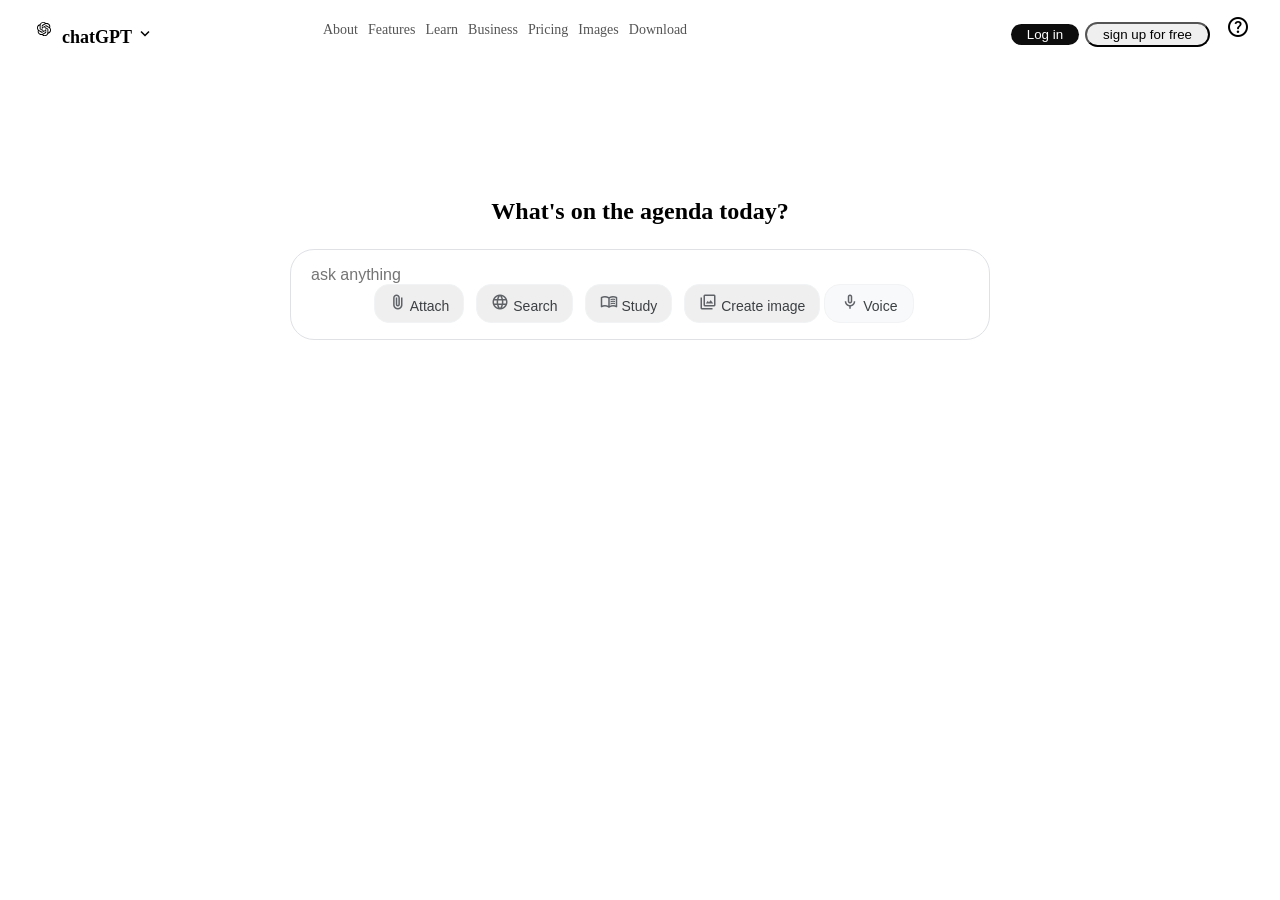
<file: index.html>
<!DOCTYPE html>
<html lang="en">

<head>
    <meta charset="UTF-8">
    <meta name="viewport" content="width=device-width, initial-scale=1.0">
    <title>Document</title>
    <link rel="stylesheet" href="style.css">
    <link rel="stylesheet"
        href="https://fonts.googleapis.com/css2?family=Material+Symbols+Outlined:opsz,wght,FILL,GRAD@20..48,100..700,0..1,-50..200&icon_names=keyboard_arrow_down,help,attach_file,language,menu_book,photo_library,mic" />
</head>

<body>
    <header>
        <section class="chat">
            <svg xmlns="http://www.w3.org/2000/svg" shape-rendering="geometricPrecision"
                text-rendering="geometricPrecision" image-rendering="optimizeQuality" fill-rule="evenodd"
                clip-rule="evenodd" viewBox="0 0 512 509.639">
                <path fill="#fff"
                    d="M115.612 0h280.775C459.974 0 512 52.026 512 115.612v278.415c0 63.587-52.026 115.613-115.613 115.613H115.612C52.026 509.64 0 457.614 0 394.027V115.612C0 52.026 52.026 0 115.612 0z" />
                <path fill-rule="nonzero"
                    d="M412.037 221.764a90.834 90.834 0 004.648-28.67 90.79 90.79 0 00-12.443-45.87c-16.37-28.496-46.738-46.089-79.605-46.089-6.466 0-12.943.683-19.264 2.04a90.765 90.765 0 00-67.881-30.515h-.576c-.059.002-.149.002-.216.002-39.807 0-75.108 25.686-87.346 63.554-25.626 5.239-47.748 21.31-60.682 44.03a91.873 91.873 0 00-12.407 46.077 91.833 91.833 0 0023.694 61.553 90.802 90.802 0 00-4.649 28.67 90.804 90.804 0 0012.442 45.87c16.369 28.504 46.74 46.087 79.61 46.087a91.81 91.81 0 0019.253-2.04 90.783 90.783 0 0067.887 30.516h.576l.234-.001c39.829 0 75.119-25.686 87.357-63.588 25.626-5.242 47.748-21.312 60.682-44.033a91.718 91.718 0 0012.383-46.035 91.83 91.83 0 00-23.693-61.553l-.004-.005zM275.102 413.161h-.094a68.146 68.146 0 01-43.611-15.8 56.936 56.936 0 002.155-1.221l72.54-41.901a11.799 11.799 0 005.962-10.251V241.651l30.661 17.704c.326.163.55.479.596.84v84.693c-.042 37.653-30.554 68.198-68.21 68.273h.001zm-146.689-62.649a68.128 68.128 0 01-9.152-34.085c0-3.904.341-7.817 1.005-11.663.539.323 1.48.897 2.155 1.285l72.54 41.901a11.832 11.832 0 0011.918-.002l88.563-51.137v35.408a1.1 1.1 0 01-.438.94l-73.33 42.339a68.43 68.43 0 01-34.11 9.12 68.359 68.359 0 01-59.15-34.11l-.001.004zm-19.083-158.36a68.044 68.044 0 0135.538-29.934c0 .625-.036 1.731-.036 2.5v83.801l-.001.07a11.79 11.79 0 005.954 10.242l88.564 51.13-30.661 17.704a1.096 1.096 0 01-1.034.093l-73.337-42.375a68.36 68.36 0 01-34.095-59.143 68.412 68.412 0 019.112-34.085l-.004-.003zm251.907 58.621l-88.563-51.137 30.661-17.697a1.097 1.097 0 011.034-.094l73.337 42.339c21.109 12.195 34.132 34.746 34.132 59.132 0 28.604-17.849 54.199-44.686 64.078v-86.308c.004-.032.004-.065.004-.096 0-4.219-2.261-8.119-5.919-10.217zm30.518-45.93c-.539-.331-1.48-.898-2.155-1.286l-72.54-41.901a11.842 11.842 0 00-5.958-1.611c-2.092 0-4.15.558-5.957 1.611l-88.564 51.137v-35.408l-.001-.061a1.1 1.1 0 01.44-.88l73.33-42.303a68.301 68.301 0 0134.108-9.129c37.704 0 68.281 30.577 68.281 68.281a68.69 68.69 0 01-.984 11.545v.005zm-191.843 63.109l-30.668-17.704a1.09 1.09 0 01-.596-.84v-84.692c.016-37.685 30.593-68.236 68.281-68.236a68.332 68.332 0 0143.689 15.804 63.09 63.09 0 00-2.155 1.222l-72.54 41.9a11.794 11.794 0 00-5.961 10.248v.068l-.05 102.23zm16.655-35.91l39.445-22.782 39.444 22.767v45.55l-39.444 22.767-39.445-22.767v-45.535z" />
            </svg>
            <span>chatGPT</span>
            <span class="material-symbols-outlined">keyboard_arrow_down</span>
        </section>
        <section class="navbar">
            <ul>
                <li><a href="#">About </a></li>
                <li><a href="#">Features</a></li>
                <li><a href="#">Learn</a></li>
                <li><a href="#">Business</a></li>
                <li><a href="#">Pricing</a></li>
                <li><a href="images.html">Images</a></li>
                <li><a href="agent.html">Download</a></li>
            </ul>
        </section>
        <section class="connect">
            <button class="login-btn">Log in</button>
            <button class="signup-btn"> sign up for free</button>
            <span class="material-symbols-outlined">help</span>
        </section>
    </header>
    <main>
        <section class="search">
            <div>
                <h1>What's on the agenda today?</h1>
            </div>
            <section>
                <input type="text" placeholder="ask anything">
                <div class="tools-bar">
                    <button class="tool-btn"><span class="material-symbols-outlined">attach_file</span> Attach</button>
                    <button class="tool-btn"><span class="material-symbols-outlined">language</span> Search</button>
                    <button class="tool-btn"><span class="material-symbols-outlined">menu_book</span> Study</button>
                    <button class="tool-btn"><span class="material-symbols-outlined">photo_library</span> Create
                        image</button>
                    <button class="voice-btn"><span class="material-symbols-outlined">mic</span> Voice</button>
                </div>
            </section>
        </section>
    </main>
    <footer></footer>
</body>
</html>
</file>
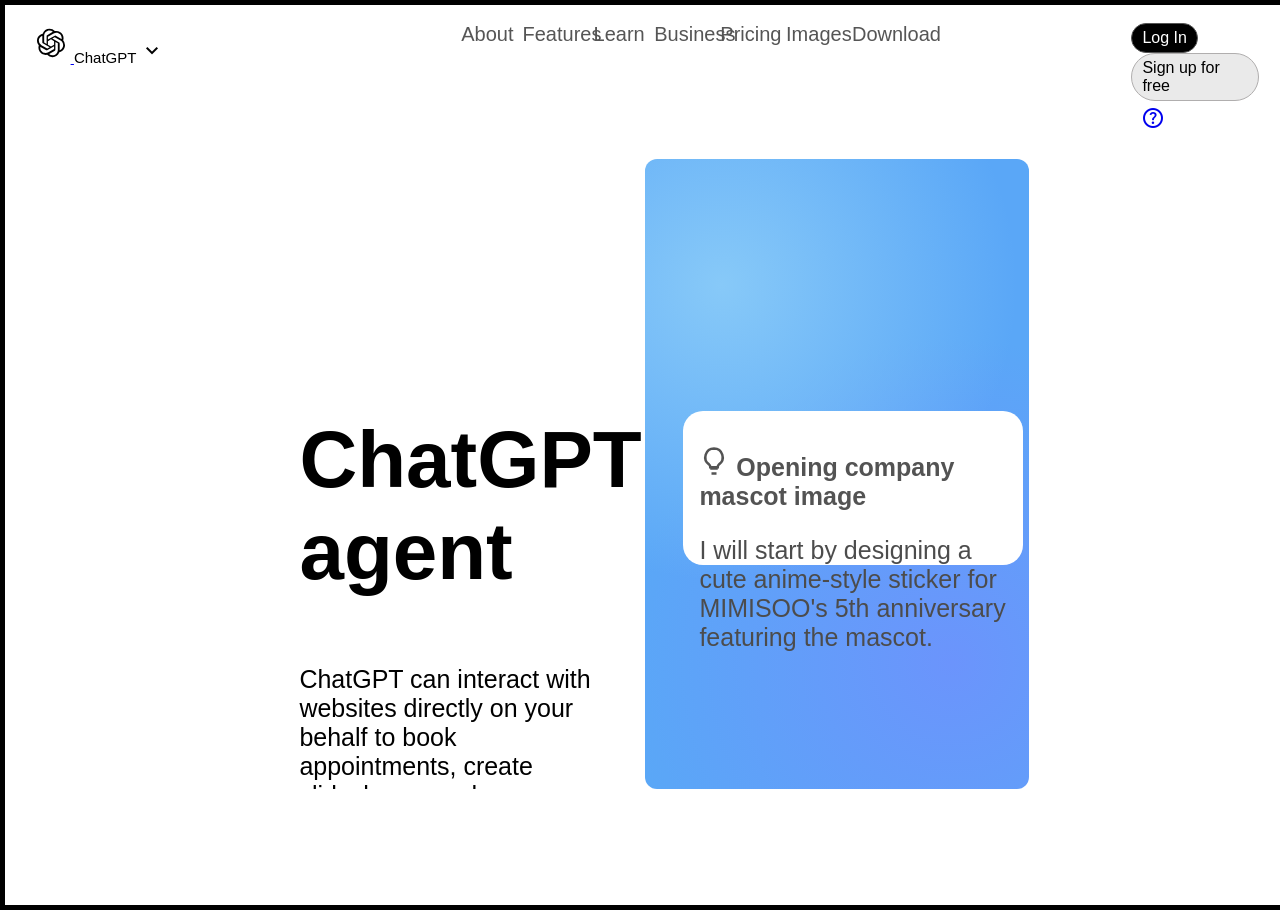
<file: agent.html>
<!DOCTYPE html>
<html lang="en">
<head>
    <meta charset="UTF-8">
    <meta name="viewport" content="width=device-width, initial-scale=1.0">
    <link rel="stylesheet" href="agent.css">
    <link rel="stylesheet" href="https://fonts.googleapis.com/css2?family=Material+Symbols+Outlined:opsz,wght,FILL,GRAD@20..48,100..700,0..1,-50..200&icon_names=keyboard_arrow_down,help,attach_file,language,menu_book,vr180_create2d,graphic_eq" />
    <title>Document</title>
</head>
<body>
    <nav class="navbar">
    <section class="left_nav">
        <a href="./index.html"><svg href="./index.html" width="40px" xmlns="http://www.w3.org/2000/svg" shape-rendering="geometricPrecision" text-rendering="geometricPrecision" image-rendering="optimizeQuality" fill-rule="evenodd" clip-rule="evenodd" viewBox="0 0 512 509.639"><path fill="#fff" d="M115.612 0h280.775C459.974 0 512 52.026 512 115.612v278.415c0 63.587-52.026 115.613-115.613 115.613H115.612C52.026 509.64 0 457.614 0 394.027V115.612C0 52.026 52.026 0 115.612 0z"/><path fill-rule="nonzero" d="M412.037 221.764a90.834 90.834 0 004.648-28.67 90.79 90.79 0 00-12.443-45.87c-16.37-28.496-46.738-46.089-79.605-46.089-6.466 0-12.943.683-19.264 2.04a90.765 90.765 0 00-67.881-30.515h-.576c-.059.002-.149.002-.216.002-39.807 0-75.108 25.686-87.346 63.554-25.626 5.239-47.748 21.31-60.682 44.03a91.873 91.873 0 00-12.407 46.077 91.833 91.833 0 0023.694 61.553 90.802 90.802 0 00-4.649 28.67 90.804 90.804 0 0012.442 45.87c16.369 28.504 46.74 46.087 79.61 46.087a91.81 91.81 0 0019.253-2.04 90.783 90.783 0 0067.887 30.516h.576l.234-.001c39.829 0 75.119-25.686 87.357-63.588 25.626-5.242 47.748-21.312 60.682-44.033a91.718 91.718 0 0012.383-46.035 91.83 91.83 0 00-23.693-61.553l-.004-.005zM275.102 413.161h-.094a68.146 68.146 0 01-43.611-15.8 56.936 56.936 0 002.155-1.221l72.54-41.901a11.799 11.799 0 005.962-10.251V241.651l30.661 17.704c.326.163.55.479.596.84v84.693c-.042 37.653-30.554 68.198-68.21 68.273h.001zm-146.689-62.649a68.128 68.128 0 01-9.152-34.085c0-3.904.341-7.817 1.005-11.663.539.323 1.48.897 2.155 1.285l72.54 41.901a11.832 11.832 0 0011.918-.002l88.563-51.137v35.408a1.1 1.1 0 01-.438.94l-73.33 42.339a68.43 68.43 0 01-34.11 9.12 68.359 68.359 0 01-59.15-34.11l-.001.004zm-19.083-158.36a68.044 68.044 0 0135.538-29.934c0 .625-.036 1.731-.036 2.5v83.801l-.001.07a11.79 11.79 0 005.954 10.242l88.564 51.13-30.661 17.704a1.096 1.096 0 01-1.034.093l-73.337-42.375a68.36 68.36 0 01-34.095-59.143 68.412 68.412 0 019.112-34.085l-.004-.003zm251.907 58.621l-88.563-51.137 30.661-17.697a1.097 1.097 0 011.034-.094l73.337 42.339c21.109 12.195 34.132 34.746 34.132 59.132 0 28.604-17.849 54.199-44.686 64.078v-86.308c.004-.032.004-.065.004-.096 0-4.219-2.261-8.119-5.919-10.217zm30.518-45.93c-.539-.331-1.48-.898-2.155-1.286l-72.54-41.901a11.842 11.842 0 00-5.958-1.611c-2.092 0-4.15.558-5.957 1.611l-88.564 51.137v-35.408l-.001-.061a1.1 1.1 0 01.44-.88l73.33-42.303a68.301 68.301 0 0134.108-9.129c37.704 0 68.281 30.577 68.281 68.281a68.69 68.69 0 01-.984 11.545v.005zm-191.843 63.109l-30.668-17.704a1.09 1.09 0 01-.596-.84v-84.692c.016-37.685 30.593-68.236 68.281-68.236a68.332 68.332 0 0143.689 15.804 63.09 63.09 0 00-2.155 1.222l-72.54 41.9a11.794 11.794 0 00-5.961 10.248v.068l-.05 102.23zm16.655-35.91l39.445-22.782 39.444 22.767v45.55l-39.444 22.767-39.445-22.767v-45.535z"/></svg>
    </a>
    <a href="#" class="logo">ChatGPT
    <span class="material-symbols-outlined">keyboard_arrow_down</span>
     </a>
    </section>
        <ul class="center_nav">
            <li><a href="#">About</a></li>
            <li><a href="#">Features</a></li>
            <li><a href="#">Learn</a></li>
            <li><a href="#">Business</a></li>
            <li><a href="#">Pricing</a></li>
            <li><a href="./images.html">Images</a></li>
            <li><a href="./agent.html">Download</a></li>
        </ul>
        <section class="rigth_nav">
        <a href="#" class="login">Log In</a>
        <a href="#" class="sign_up">Sign up for free</a>
        <a href="#" ><span class="material-symbols-outlined">help</span> </a>
        </section>
    </nav>
     <main>
  
    <section class="leftCase">
      <h1>ChatGPT agent</h1>
      <p class="lead">
        ChatGPT can interact with websites directly on your behalf to
        book appointments, create slideshows, and more, handling
        complex tasks from start to finish.
      </p>
      <p class="availability">Available in ChatGPT Plus, Pro, Business, and Enterprise</p>
      <a href="#" class="btn btn-dark">Try now</a>
    </section>
    
    <section class="rightCase">
      <div class="blue-area">
        <aside class="note">
          <h2>
            <svg class="bulb" width="30" height="30" viewBox="0 0 24 24" fill="none"
                 stroke="currentColor" stroke-width="2" aria-hidden="true">
              <path d="M9 18h6M10 22h4M12 2a7 7 0 0 0-4 12.7c.6.5 1 1.3 1 2.1V17h6v-.2c0-.8.4-1.6 1-2.1A7 7 0 0 0 12 2z"/>
            </svg>
            Opening company mascot image
          </h2>
          <p>I will start by designing a cute anime-style sticker for MIMISOO's 5th anniversary featuring the mascot.</p>
        </aside>
      </div>
    </section>
  </main>
</body>
</html>
</file>
<file: style.css>
.material-symbols-outlined {
    font-variation-settings:
        'FILL' 0,
        'wght' 400,
        'GRAD' 0,
        'opsz' 24
}

* {
    margin: 0;
    padding: 0;
    box-sizing: border-box;
}

header {
    width: 100%;
    position: relative;
    padding: 15px 30px;
}

.chat {
    float: left;
    height: 35px;
}

.chat svg {
    width: 28px;
    height: 28px;
    border-radius: 6px;
    padding: 4px;
    margin: 0 auto;
}

.chat span {
    font-weight: 600;
    font-size: 18px;
    margin-left: 8px;
    margin: 0 auto;
}

.navbar {
    position: absolute;
    left: 25%;
    top: 20px;
}

.navbar li {
    display: inline-block;
    margin: 0 3px;
}

.navbar a {
    text-decoration: none;
    color: #555;
    font-size: 14px;
    font-weight: 400;
}

.connect {
    float: right;
    height: 100%;
}

.login-btn {
    border: none;
    padding: 3px 16px;
    border-radius: 20px;
    margin-right: 2px;
    background-color: #0D0D0D;
    color: white;
}

.signup-btn {
    color: #000;
    padding: 3px 16px;
    border-radius: 20px;
    margin-right: 12px;
}

.connect img {
    width: 18px;
    height: 18px;
}

.material-symbols-outlined {
    font-variation-settings:
        'FILL' 0,
        'wght' 400,
        'GRAD' 0,
        'opsz' 24
}

.search {
    padding: 40px 20px;
    color: black;
    margin: 0 auto;
    text-align: center;
    margin-top: 10%;
}

.search h1 {
    margin-bottom: 24px;
    color: black;
}

.search>section {
    width: 100%;
    max-width: 700px;
    background: white;
    border: 1px solid #dfe1e5;
    border-radius: 24px;
    padding: 16px 20px;
    flex-direction: column;
    margin: 0 auto;
}

.search input {
    width: 100%;
    border: none;
    outline: none;
    font-size: 16px;
    color: #202124;
    background: transparent;
}

.tools-bar {
    align-items: center;
    width: 100%;
    display: block;
}

.tool-btn {
    display: inline-block;
    align-items: center;
    border: 1px solid #f1f3f4;
    border-radius: 15px;
    padding: 8px 14px;
    font-size: 14px;
    color: #3c4043;
    margin-left: 8px;
}

.tool-btn .material-symbols-outlined,
.voice-btn .material-symbols-outlined {
    font-size: 18px;
    color: #5f6368;
}

.voice-btn {
    display: inline-block;
    align-items: center;
    gap: 6px;
    background: #f8f9fa;
    border: 1px solid #f1f3f4;
    border-radius: 16px;
    padding: 8px 16px;
    font-size: 14px;
    color: #3c4043;
    margin-left: auto;
}
</file>
<file: agent.css>
body{
    background-color: #FFFFFF;
    font-family: Arial, sans-serif;
    border: 5px solid black;
    width:100%;
    height: 100vh;
    margin: 0;
}

.material-symbols-outlined {
  font-variation-settings:
  'FILL' 0,
  'wght' 400,
  'GRAD' 0,
  'opsz' 24
}

.navbar{
  display: block;
  position: relative;
  height: 10%;
  background-color: #ffffff;
}
.left_nav{
color:#5D5D5D;
position: absolute;
left:2%;
   top:20%;
  font-size: 12px;
  float:left;
}
.logo {
  text-decoration: none;
  color: #000000;
  font-size: 15px;
  bottom: 10px;
}
.dropdown-arrow{
display: inline-block;
  font-size: 12px;
  color: #666666;
  margin-left: 4px;
}
.center_nav{
color: #6E6E6E;
position: absolute;
left:30%;
width:40%;
  margin:auto;
  text-align: center;
  top:20%;
}
.center_nav li {
  display: inline-block; 
  margin:auto;
width:12%;
}
.center_nav a {
  text-decoration: none;
  color: #555555;
  font-size: 20px;
}
.rigth_nav {
  position: absolute;
  right: 2%;
  float:right;
  top:20%;
  width:10%;
}
.rigth_nav a {
  display: inline-block;
  text-decoration: none;
  padding: 5px 10px;
  margin:auto;
   bottom: 5%;
}
.login{
background-color: black;
border: 0.2px solid #555555;
border-radius: 50px;
color: white;
 font-size: 16px;

}
.sign_up{
color:black;
border: 0.2px solid #b0aeae;
border-radius: 50px;
background-color:  #EAEAEA;
 font-size: 16px;
}
main {
     width: 60%;
     height: 70%;
      margin: 5% auto auto auto;
       overflow: hidden; 
       
    }
main .leftCase { 
    float: left;
     width: 40%; 
     height: auto;
     margin: 0 auto;
    top: 30%;
    position: relative;
    left: 5%;
    }
main .rightCase { 
    float: right; 
    width: 50%; 
     height: 100%;
}
.blue-area {
  height: 100%;
  border-radius: 12px;
  position: relative;
  background:
    radial-gradient(circle at 20% 20%, #87C9F8 0%, transparent 50%),
    radial-gradient(circle at 80% 80%, #6B94FC 0%, transparent 55%),
    #5AA7F7;
}
.note {
  position: absolute;
  top: 40%;
  left: 10%;
  right: 10%;
  height: 20%;
  width:80%;
  background: #FFFFFF;
  border-radius: 20px;
  padding: 14px 16px;
}
.note h2 {
     color: #535353; 
     font-size: 25px;
    }
.note p {
     color: #4C4C4C; 
     font-size: 25px;
    }
.btn-dark{
    padding: 6px 14px; 
    border-radius: 50px;
    background-color: #000000;
    color: white;
    text-decoration: none;
}
.leftCase h1{
    font-weight: 550;
    font-size: 80px;
}

.lead{
    font-size: 25px;
    font-weight: 300;
}

.availability{
    font-size: 25px;
    color: #4C4C4C; 

}
</file>
